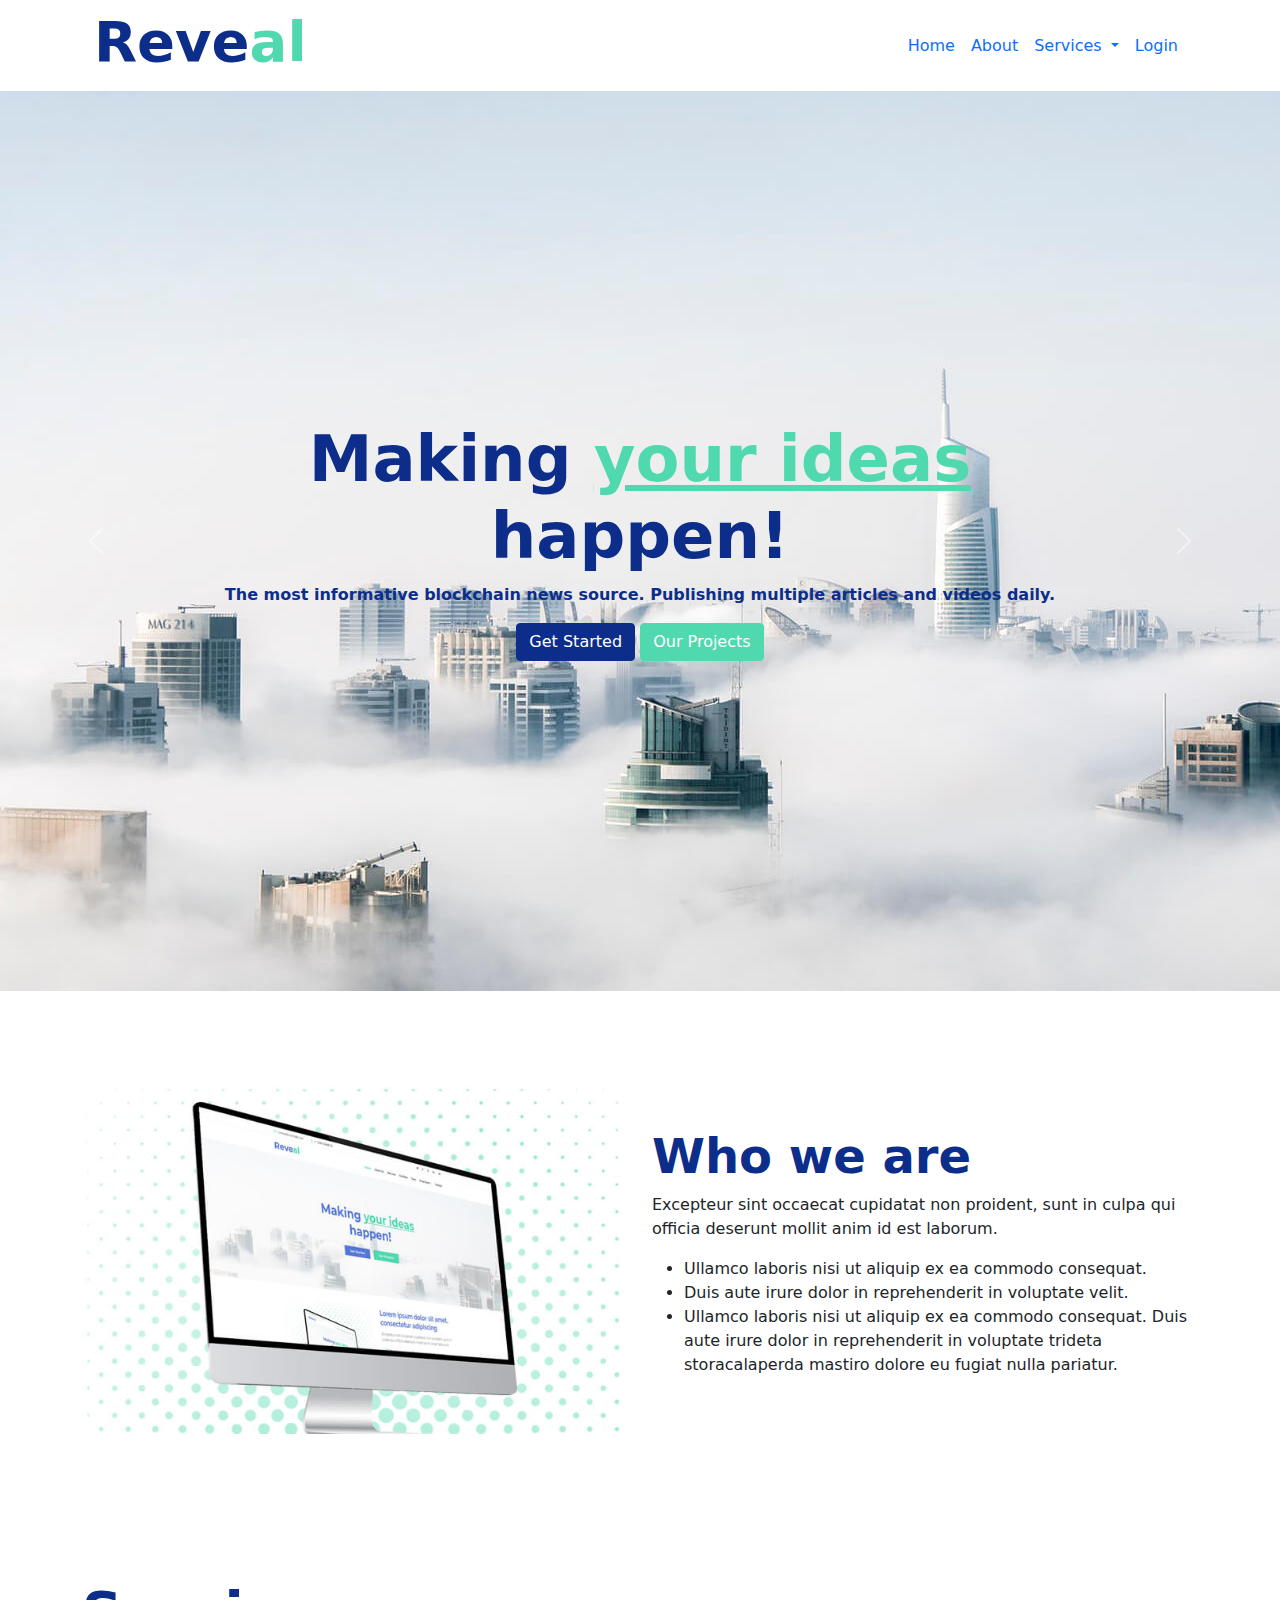
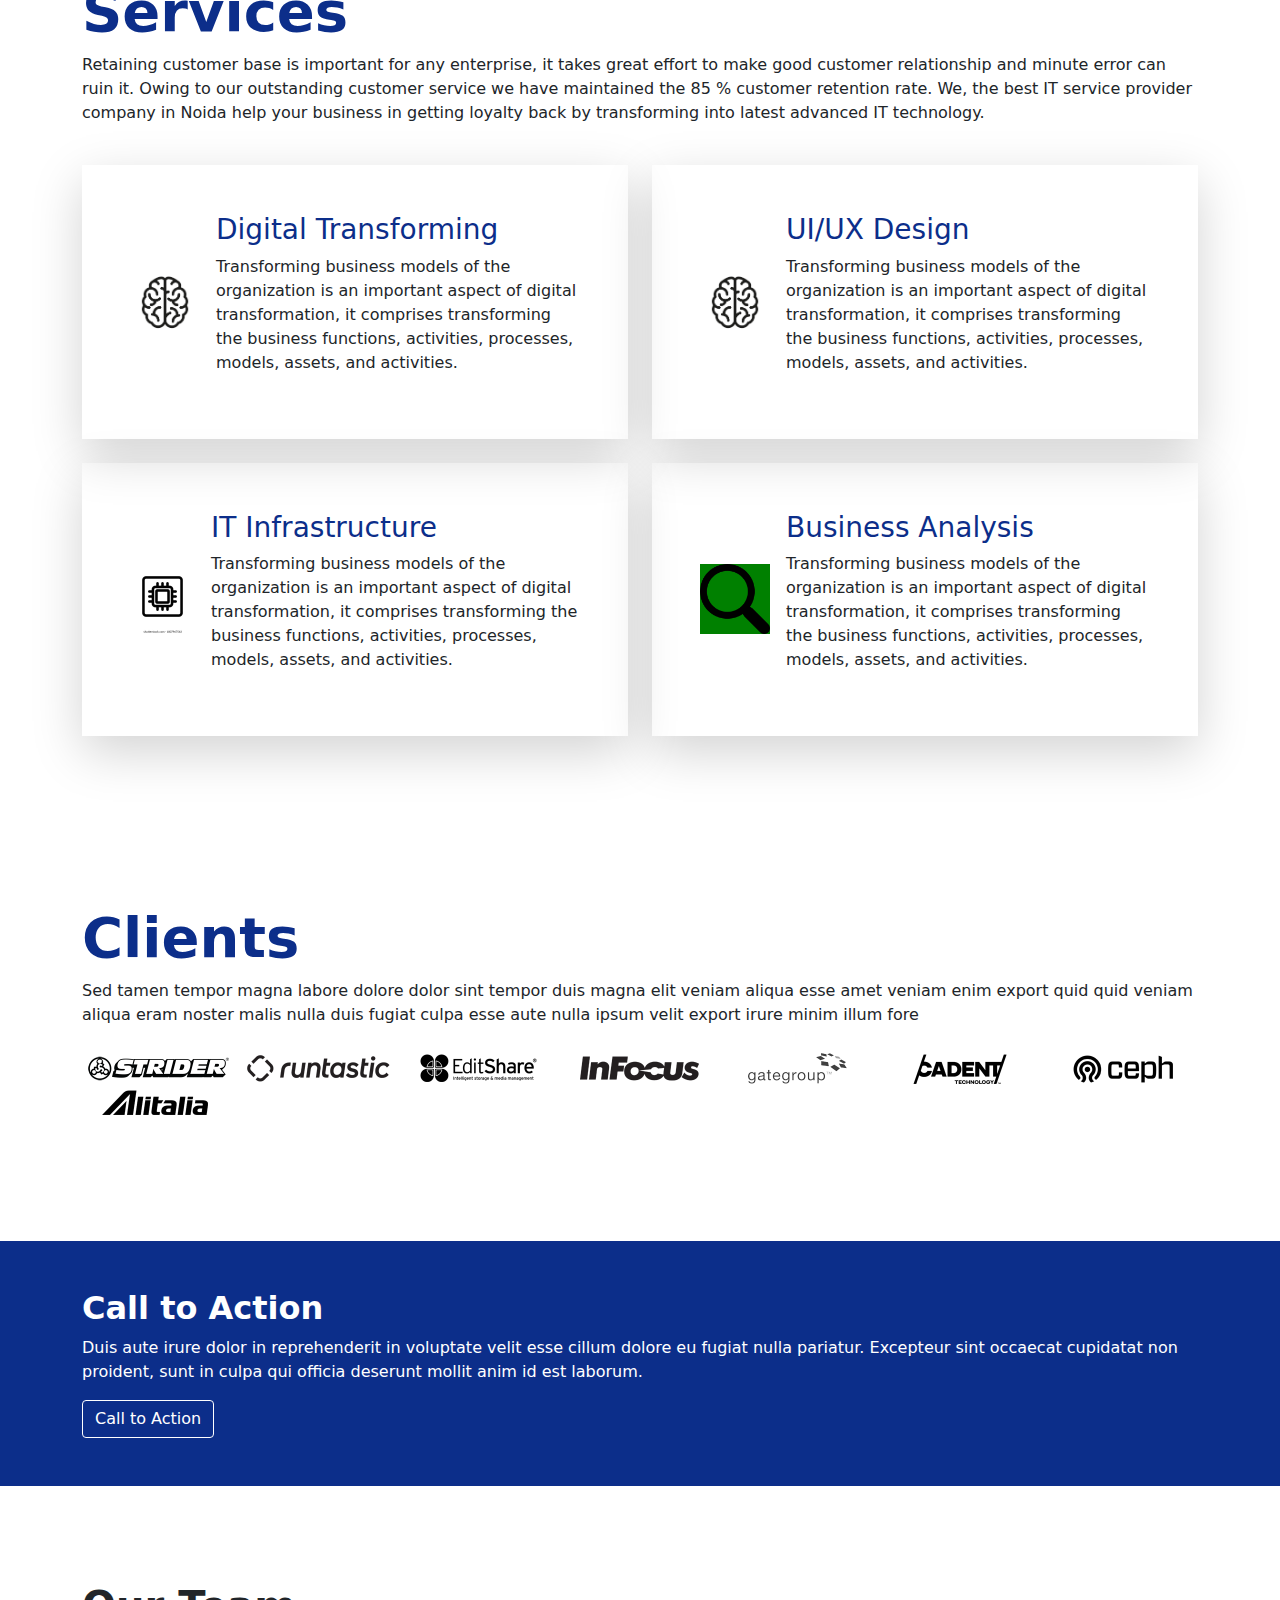
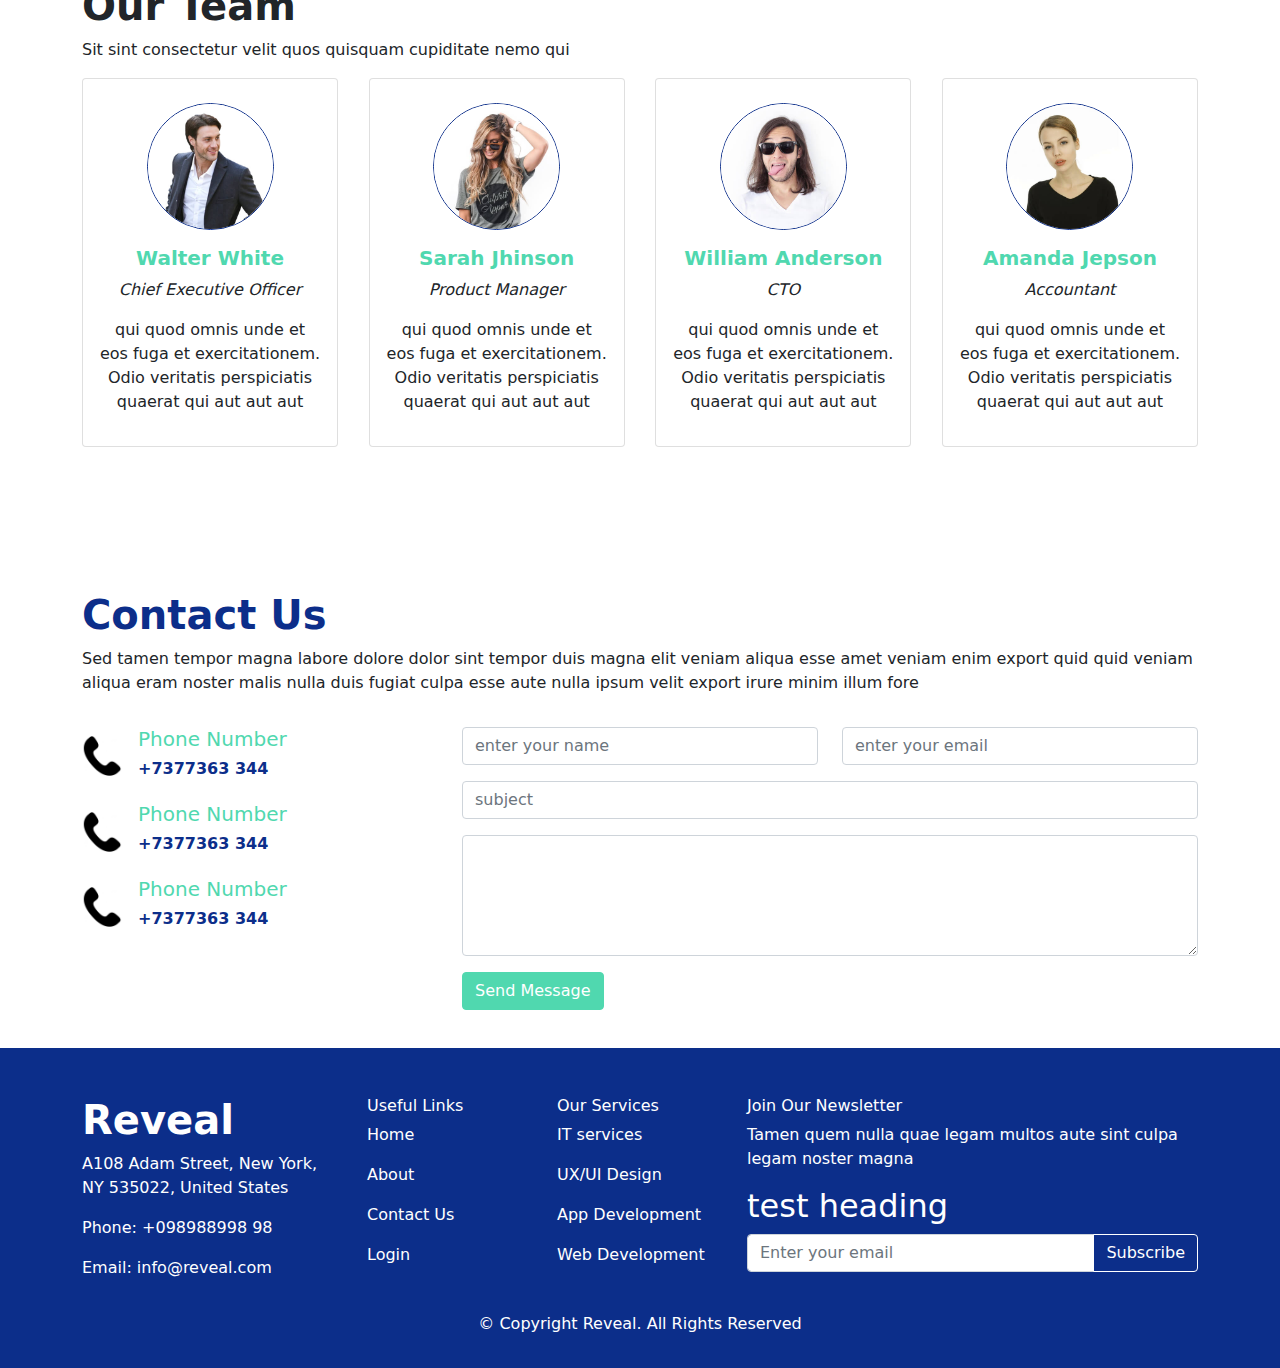
<file: index.html>
<!DOCTYPE html>
<html lang="en">
<head>
  <meta charset="UTF-8">
  <meta http-equiv="X-UA-Compatible" content="IE=edge">
  <meta name="viewport" content="width=device-width, initial-scale=1.0">
  <title>Reveal</title>
  <link rel="stylesheet" href="css/bootstrap.css">
  <link rel="stylesheet" href="css/style.css">
</head>
<body>
  
  <!-- header section -->
    <header>
      <div class="container">
        <nav class="navbar navbar-expand-lg bg-body-tertiary">
          <div class="container-fluid">
           <h1 class="text-primary fw-bold display-4">Reve<span class="text-secondary">al</span></h1>
            <button class="navbar-toggler" type="button" data-bs-toggle="collapse" data-bs-target="#navbarSupportedContent" aria-controls="navbarSupportedContent" aria-expanded="false" aria-label="Toggle navigation">
              <span class="navbar-toggler-icon"></span>
            </button>
            <div class="collapse navbar-collapse" id="navbarSupportedContent">
              <ul class="navbar-nav ms-auto mb-2 mb-lg-0">
                <li class="nav-item">
                  <a class="nav-link active" aria-current="page" href="#">Home</a>
                </li>
                <li class="nav-item">
                  <a class="nav-link" href="#">About</a>
                </li>
                <li class="nav-item dropdown">
                  <a class="nav-link dropdown-toggle" href="#" role="button" data-bs-toggle="dropdown" aria-expanded="false">
                    Services
                  </a>
                  <ul class="dropdown-menu">
                    <li><a class="dropdown-item" href="#">Action</a></li>
                    <li><a class="dropdown-item" href="#">Another action</a></li>
                    <li><hr class="dropdown-divider"></li>
                    <li><a class="dropdown-item" href="#">Something else here</a></li>
                  </ul>
                </li>
                <li class="nav-item">
                  <a class="nav-link">Login</a>
                </li>
              </ul>
            </div>
          </div>
        </nav>

      </div>
      <section>
        <div id="carouselExampleAutoplaying" class="carousel slide" data-bs-ride="carousel">
          <div class="carousel-inner">
            <div class="carousel-item active">
              <div class="banner-image-1 d-flex justify-content-center align-items-center">
                <div class="text-center">
                  <h1 class="display-3 fw-bold text-primary">Making <span class="text-secondary text-decoration-underline ">your ideas</span> <br>
                    happen!</h1>
                    <p class="text-primary fw-bold">The most informative blockchain news source. Publishing multiple articles and videos daily.

                    </p>
                    <button class="btn btn-primary">Get Started</button>
                    <button class="btn btn-secondary">Our Projects</button>
                </div>
              </div>
            </div>
            <div class="carousel-item">
                <div class="banner-image-2 d-flex justify-content-center align-items-center">
                  <div class="text-center">
                    <h1 class="display-3 fw-bold text-primary">Making <span class="text-secondary text-decoration-underline ">your ideas</span> <br>
                      happen!</h1>
                      <p class="text-primary fw-bold">The most informative blockchain news source. Publishing multiple articles and videos daily.

                      </p>
                      <button class="btn btn-primary">Get Started</button>
                      <button class="btn btn-secondary">Our Projects</button>
                  </div>
                </div>
            </div>
            <div class="carousel-item">
             <div class="banner-image-3 d-flex justify-content-center align-items-center">
                <div class="text-center">
                  <h1 class="display-3 fw-bold text-primary">Making <span class="text-secondary text-decoration-underline ">your ideas</span> <br>
                    happen!</h1>
                    <p class="text-primary fw-bold">The most informative blockchain news source. Publishing multiple articles and videos daily.

                    </p>
                    <button class="btn btn-primary">Get Started</button>
                    <button class="btn btn-secondary">Our Projects</button>
                </div>
              </div>
            </div>
           
            <div class="carousel-item">
              <div class="banner-image-4 d-flex justify-content-center align-items-center">
                <div class="text-center">
                  <h1 class="display-3 fw-bold text-primary">Making <span class="text-secondary text-decoration-underline ">your ideas</span> <br>
                    happen!</h1>
                    <p class="text-primary fw-bold">The most informative blockchain news source. Publishing multiple articles and videos daily.

                    </p>
                    <button class="btn btn-primary">Get Started</button>
                    <button class="btn btn-secondary">Our Projects</button>
                </div>
              </div>
            </div>
            <div class="carousel-item">
              <div class="banner-image-5 d-flex justify-content-center align-items-center">
                <div class="text-center">
                  <h1 class="display-3 fw-bold text-primary">Making <span class="text-secondary text-decoration-underline ">your ideas</span> <br>
                    happen!</h1>
                    <p class="text-primary fw-bold">The most informative blockchain news source. Publishing multiple articles and videos daily.

                    </p>
                    <button class="btn btn-primary">Get Started</button>
                    <button class="btn btn-secondary">Our Projects</button>
                </div>
              </div>
            </div>
          </div>
          <button class="carousel-control-prev" type="button" data-bs-target="#carouselExampleAutoplaying" data-bs-slide="prev">
            <span class="carousel-control-prev-icon" aria-hidden="true"></span>
            <span class="visually-hidden">Previous</span>
          </button>
          <button class="carousel-control-next" type="button" data-bs-target="#carouselExampleAutoplaying" data-bs-slide="next">
            <span class="carousel-control-next-icon" aria-hidden="true"></span>
            <span class="visually-hidden">Next</span>
          </button>
        </div>
      </section>
    </header>
   
   <main>
    <!-- header section start -->
    <section class="container my-5 py-5">
      <div class="row align-items-center">
        <div class="col-md-6">
          <img class="w-100 img-fluid" src="images/about-img.jpg" alt="">

        </div>
        <div class="col-md-6">
            <h1 class="text-primary fw-bold display-5">Who we are</h1>
            <p>Excepteur sint occaecat cupidatat non proident, sunt in culpa qui officia deserunt mollit anim id est laborum.</p>
            <ul>
              <li>Ullamco laboris nisi ut aliquip ex ea commodo consequat.</li>
              <li>Duis aute irure dolor in reprehenderit in voluptate velit.</li>
              <li>Ullamco laboris nisi ut aliquip ex ea commodo consequat. Duis aute irure dolor in reprehenderit in voluptate trideta storacalaperda mastiro dolore eu fugiat nulla pariatur.</li>
            </ul>
        </div>
      </div>
 </section>
 <!-- header section start -->
  <section class="container my-5 py-5">
        <h1 class="text-primary display-4 fw-bold">Services</h1>
        <p>Retaining customer base is important for any enterprise, it takes great effort to make good customer relationship and minute error can ruin it. Owing to our outstanding customer service we have maintained the 85 % customer retention rate. We, the best IT service provider company in Noida help your business in getting loyalty back by transforming into latest advanced IT technology.</p>
        <div class="row">
          <div class="col-md-6 ">
              <div class=" d-flex align-items-center shadow-lg p-5 my-4">
                <img  class="img-fluid-1" src="images/brain.jpg" alt="">
                <div class="ms-3">
                  <h3 class="text-primary">Digital Transforming</h3>
                  <p>Transforming business models of the organization is an important aspect of digital transformation, it comprises transforming the business functions, activities, processes, models, assets, and activities.</p>
                </div>
              </div>
              <div class=" d-flex align-items-center shadow-lg p-5 my-4">
                <img  class="img-fluid-1" src="images/microchip.jpg" alt="">
                <div class="ms-3">
                  <h3 class="text-primary">IT Infrastructure</h3>
                  <p>Transforming business models of the organization is an important aspect of digital transformation, it comprises transforming the business functions, activities, processes, models, assets, and activities.</p>
                </div>
              </div>
        </div>
          <div class="col-md-6">
            <div class=" d-flex align-items-center shadow-lg p-5 my-4">
              <img  class="img-fluid-1" src="images/brain.jpg" alt="">
              <div class="ms-3">
                <h3 class="text-primary">UI/UX Design</h3>
                <p>Transforming business models of the organization is an important aspect of digital transformation, it comprises transforming the business functions, activities, processes, models, assets, and activities.</p>
              </div>
            </div>
            <div class=" d-flex align-items-center shadow-lg p-5 my-4">
              <img  class="img-fluid-1" src="images/magnify.png" alt="">
              <div class="ms-3">
                <h3 class="text-primary">Business Analysis</h3>
                <p>Transforming business models of the organization is an important aspect of digital transformation, it comprises transforming the business functions, activities, processes, models, assets, and activities.</p>
              </div>
            </div>
          </div>
        </div>
  </section>

  <!-- clients section start -->
    <section class="container my-5 py-5">
          <div>
            <h1 class="text-primary display-4 fw-bold">Clients</h1>
            <p>Sed tamen tempor magna labore dolore dolor sint tempor duis magna elit veniam aliqua esse amet veniam enim export quid quid veniam aliqua eram noster malis nulla duis fugiat culpa esse aute nulla ipsum velit export irure minim illum fore</p>
          </div>
          <div class="d-flex flex-wrap justify-content-between my-4">
            <img class="img-fluid client-image" src="images/clients/client-1.png" alt="">
            <img class="img-fluid client-image" src="images/clients/client-2.png" alt="">
            <img class="img-fluid client-image" src="images/clients/client-3.png" alt="">
            <img class="img-fluid client-image" src="images/clients/client-4.png" alt="">
            <img class="img-fluid client-image" src="images/clients/client-5.png" alt="">
            <img class="img-fluid client-image" src="images/clients/client-6.png" alt="">
            <img class="img-fluid client-image" src="images/clients/client-7.png" alt="">
            <img class="img-fluid client-image"src="images/clients/client-8.png" alt="">
            
          </div>
    </section>
    <!-- clients section end -->
    <section class="bg-primary">
        <div class="container py-5 my-5">
          <h2 class="text-white fw-bold">Call to Action</h2>
          <p class="text-white">Duis aute irure dolor in reprehenderit in voluptate velit esse cillum dolore eu fugiat nulla pariatur. Excepteur sint occaecat cupidatat non proident, sunt in culpa qui officia deserunt mollit anim id est laborum.</p>
          <button class="btn btn-outline-secondary">Call to Action</button>
        </div>
    </section>
    <!-- our team section start -->
    <section class="container my-5 py-5">
        <h1 class="fw-bold tex-primary">Our Team</h1>
        <p>Sit sint consectetur velit quos quisquam cupiditate nemo qui</p>
        <div class="d-flex flex-wrap justify-content-between">
          <div class="card" style="width: 16rem;">
            <div class="text-center pt-4">
              <img src="images/team-1.jpg" class="card-img-top w-50 border rounded-circle border-primary" alt="...">
            </div>
            <div class="card-body text-center">
              <h5 class="text-secondary fw-bold">Walter White</h5>
              <p class="fst-italic">Chief Executive Officer</p>
              <p>qui quod omnis unde et eos fuga et exercitationem. Odio veritatis perspiciatis quaerat qui aut aut aut</p>
              
            </div>
          </div>
          <div class="card" style="width: 16rem;">
            <div class="text-center pt-4">
              <img src="images/team-2.jpg" class="card-img-top w-50 border rounded-circle border-primary" alt="...">
            </div>
            <div class="card-body text-center">
              <h5 class="text-secondary fw-bold">Sarah Jhinson</h5>
              <p class="fst-italic">Product Manager</p>
              <p>qui quod omnis unde et eos fuga et exercitationem. Odio veritatis perspiciatis quaerat qui aut aut aut</p>
              
            </div>
          </div>
          <div class="card" style="width: 16rem;">
            <div class="text-center pt-4">
              <img src="images/team-3.jpg" class="card-img-top w-50 border rounded-circle border-primary" alt="...">
            </div>
            <div class="card-body text-center">
              <h5 class="text-secondary fw-bold">William Anderson</h5>
              <p class="fst-italic">CTO</p>
              <p>qui quod omnis unde et eos fuga et exercitationem. Odio veritatis perspiciatis quaerat qui aut aut aut</p>
              
            </div>
          </div>
          <div class="card" style="width: 16rem;">
            <div class="text-center pt-4">
              <img src="images/team-4.jpg" class="card-img-top w-50 border rounded-circle border-primary" alt="...">
            </div>
            <div class="card-body text-center">
              <h5 class="text-secondary fw-bold">Amanda Jepson</h5>
              <p class="fst-italic">Accountant</p>
              <p>qui quod omnis unde et eos fuga et exercitationem. Odio veritatis perspiciatis quaerat qui aut aut aut</p>
              
            </div>
          </div>
        </div>
    </section>
    <!-- our team section end -->
    <!-- Contact us section start -->
    <section class="container py-5 my-5">
        <div>
          <h1 class="text-primary fw-bold dilpaly-4">Contact Us</h1>
          <p>Sed tamen tempor magna labore dolore dolor sint tempor duis magna elit veniam aliqua esse amet veniam enim export quid quid veniam aliqua eram noster malis nulla duis fugiat culpa esse aute nulla ipsum velit export irure minim illum fore</p>
        </div>
        <div class="row">
          <div class="col-md-4">
              <div class="d-flex align-items-center my-3">
                  <img class="text-secondary image-icon" src="images/phone.jpg" alt="">
                  <div class="ms-3">
                    <h5 class="text-secondary">Phone Number</h5>
                    <h6 class="text-primary fw-bold">+7377363 344</h6>
                  </div>
              </div>
              <div class="d-flex align-items-center my-3">
                <img class="text-secondary image-icon" src="images/phone.jpg" alt="">
                <div class="ms-3">
                  <h5 class="text-secondary">Phone Number</h5>
                  <h6 class="text-primary fw-bold">+7377363 344</h6>
                </div>
            </div>
            <div class="d-flex align-items-center my-3 ">
              <img class="text-secondary image-icon" src="images/phone.jpg" alt="">
              <div class="ms-3">
                <h5 class="text-secondary">Phone Number</h5>
                <h6 class="text-primary fw-bold">+7377363 344</h6>
              </div>
          </div>
              
          </div>
          <div class="col-md-8">
            <div class="row my-3">
              <div class="col">
                <input type="text" class="form-control" placeholder="enter your name">
              </div>
              <div class="col">
                <input type="email" class="form-control" placeholder="enter your email">
              </div>
            </div>
            <input type="text" class="form-control my-3" placeholder="subject">
            <textarea type="text" class="form-control h-50 my-3" placeholder="subject"> </textarea>
            <button class="btn btn-secondary"> Send Message</button>
          </div>
        </div>
    </section>
    <!-- Contact us section end -->
   </main>
   <!-- footer section start -->
   <footer class="bg-primary text-white mt-5 pt-5">
          <div class="container">
              <div class="row">
                <div class="col-md-3">
                  <h1 class="fw-bold">Reveal</h1>
                  <p>A108 Adam Street, New York, NY 535022, United States</p>
                  <p>Phone: +098988998 98</p>
                  <p>Email: info@reveal.com</p>
                </div>
                <div class="col-md-2">
                  <h6>Useful Links</h6>
                  <p><a class=" text-decoration-none text-white" href="#"> Home</a></p>
                  <p><a class=" text-decoration-none text-white" href="#"> About</a></p>
                  <p><a class=" text-decoration-none text-white" href="#"> Contact Us</a></p>
                  <p><a class=" text-decoration-none text-white" href="#"> Login</a></p>
                </div>
                <div class="col-md-2 ">
                  <h6>Our Services</h6>
                  <p><a class="text-decoration-none text-white" href="#">IT services</a></p>
                  <p><a class="text-decoration-none text-white" href="#">UX/UI Design</a></p>
                  <p><a class="text-decoration-none text-white" href="#">App Development</a></p>
                  <p><a class="text-decoration-none text-white" href="#">Web Development</a></p>

                </div>
                <div class="col-md-5">
                  <h6>Join Our Newsletter</h6>
                  <p>Tamen quem nulla quae legam multos aute sint culpa legam noster magna
                  </p>
                  <h2>test heading</h2>
                  <div class="input-group mb-3">
                    <input type="text" class="form-control" placeholder="Enter your email" aria-label="">
                    <button class="btn btn-outline-secondary" type="button" id="button-addon2">Subscribe</button>
                  </div>
                </div>
              </div>
          </div>
          <div class="text-center text-white py-3">
            <p>&copy; Copyright Reveal. All Rights Reserved</p>
          </div>
   </footer>
   

<!-- js file link -->
  <script src="js/bootstrap.js"></script>
</body>
</html>
</file>
<file: css/style.css>
.banner-image-1{
    background-image: url("../images/carousel/1.jpg");
    height: 100vh;
}
.banner-image-2{
    background-image: url("../images/carousel/2.jpg");
    height: 100vh;
}
.banner-image-3{
    background-image: url("../images/carousel/3.jpg");
    height: 100vh;
}
.banner-image-4{
    background-image: url("../images/carousel/4.jpg");
    height: 100vh;
}
.banner-image-5{
    background-image: url("../images/carousel/5.jpg");
    height: 100vh;
}
.img-fluid-1{
    width: 70px;
    height: 70px;
    background-color: green;
}
.client-image{
    width: 150px;
}
.image-icon{
    width: 40px;
    height: 40px;
}
</file>
